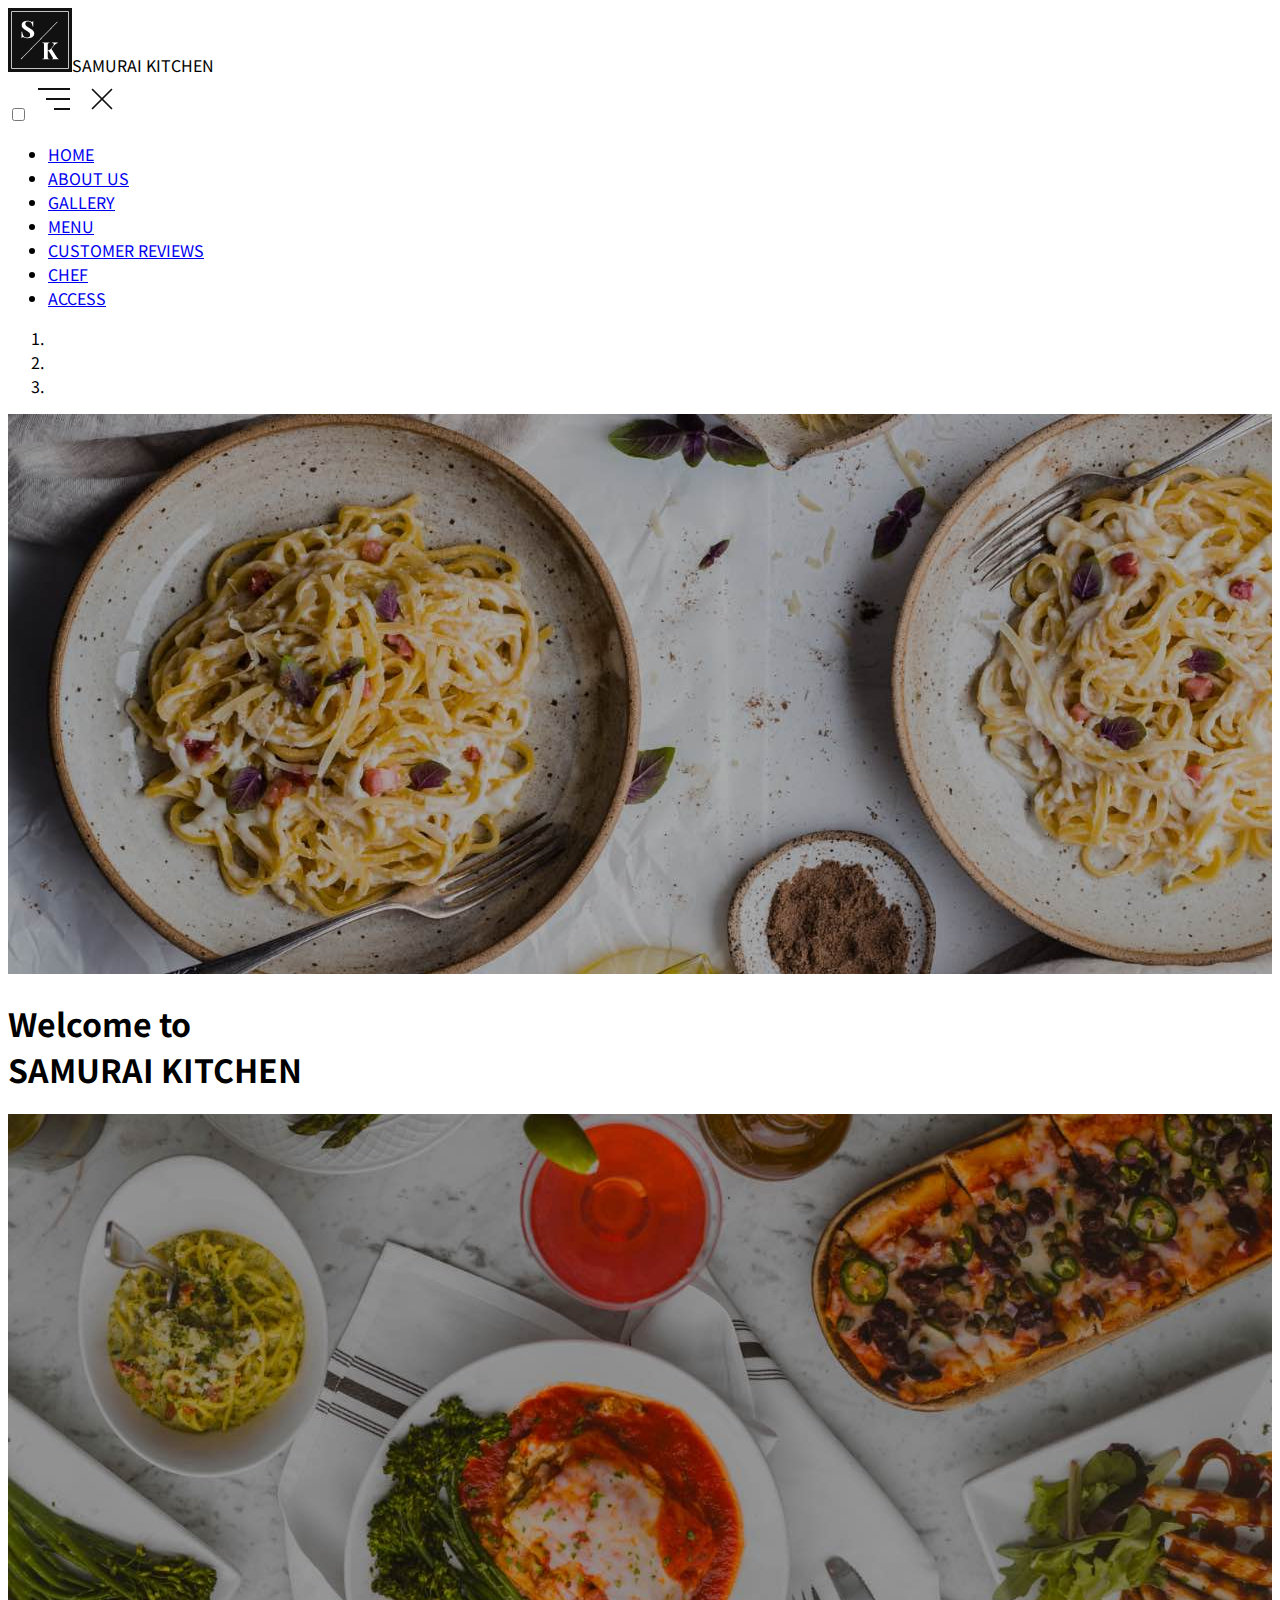
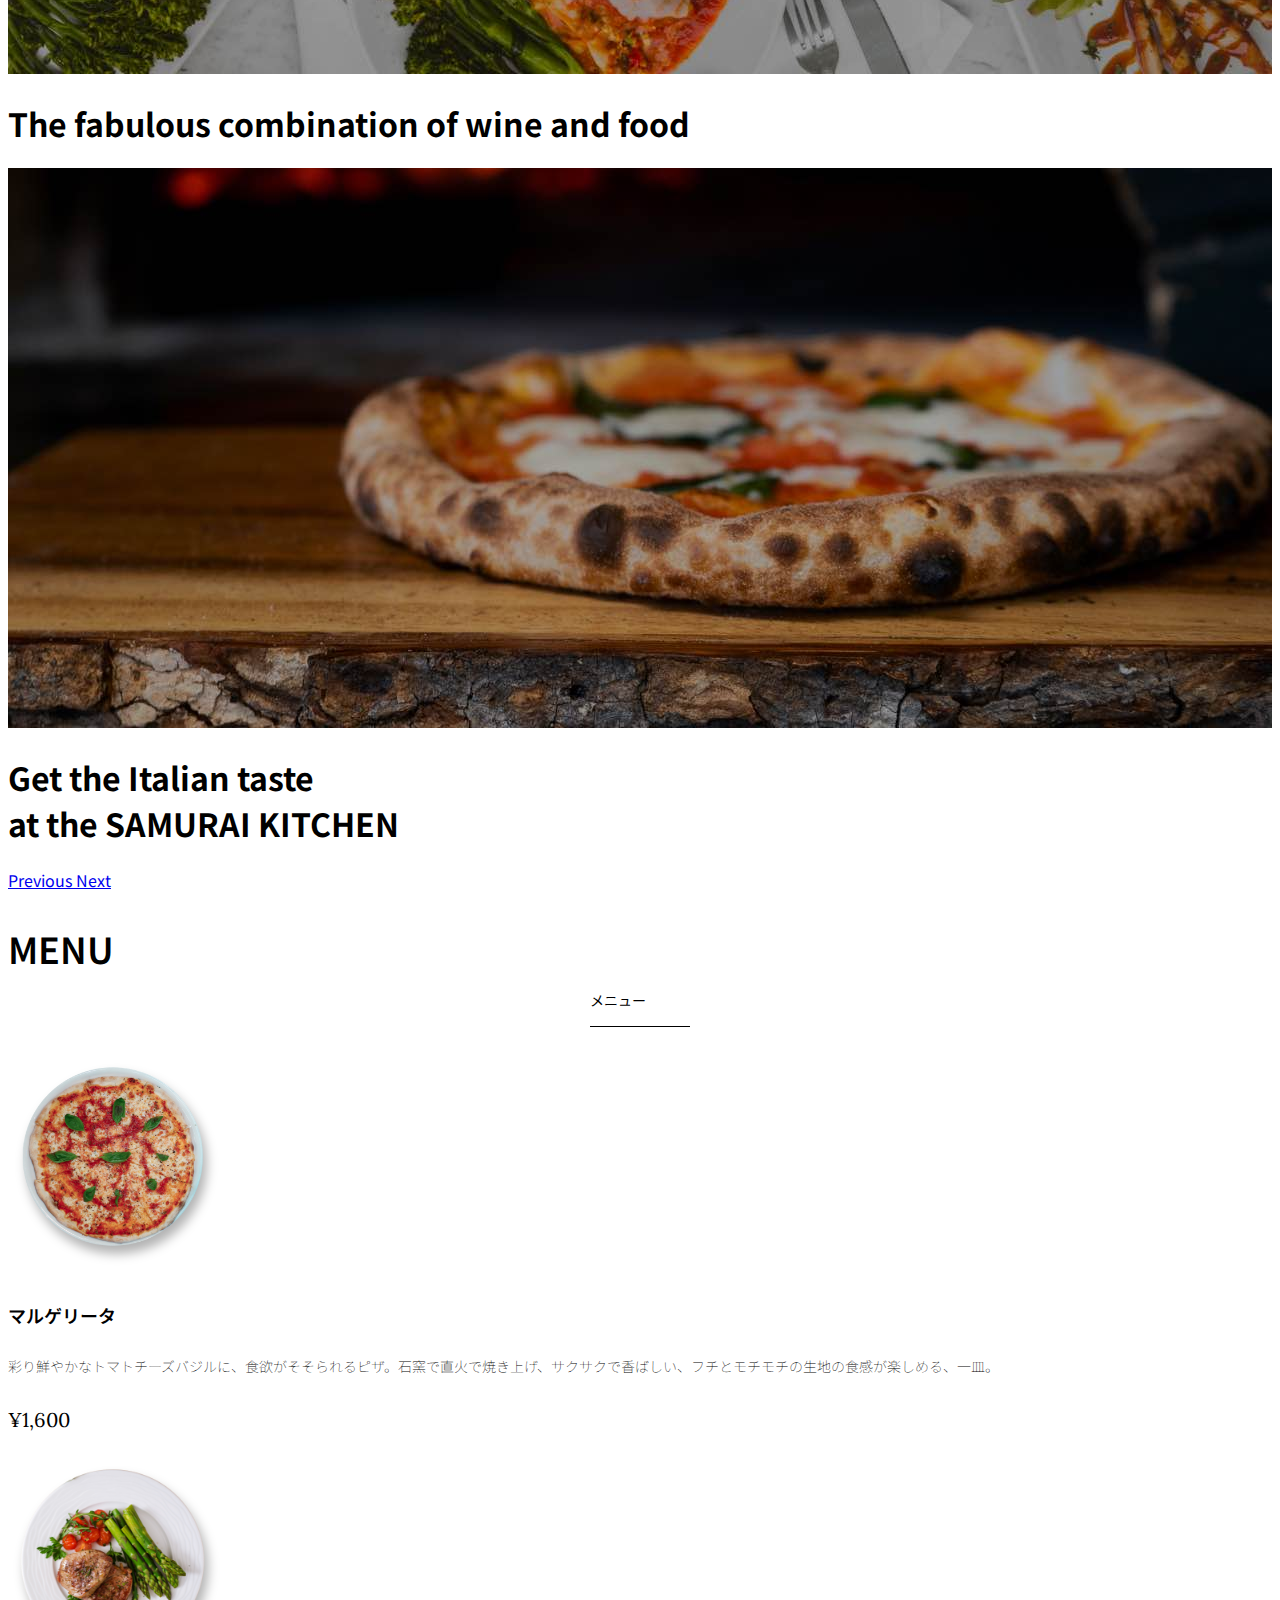
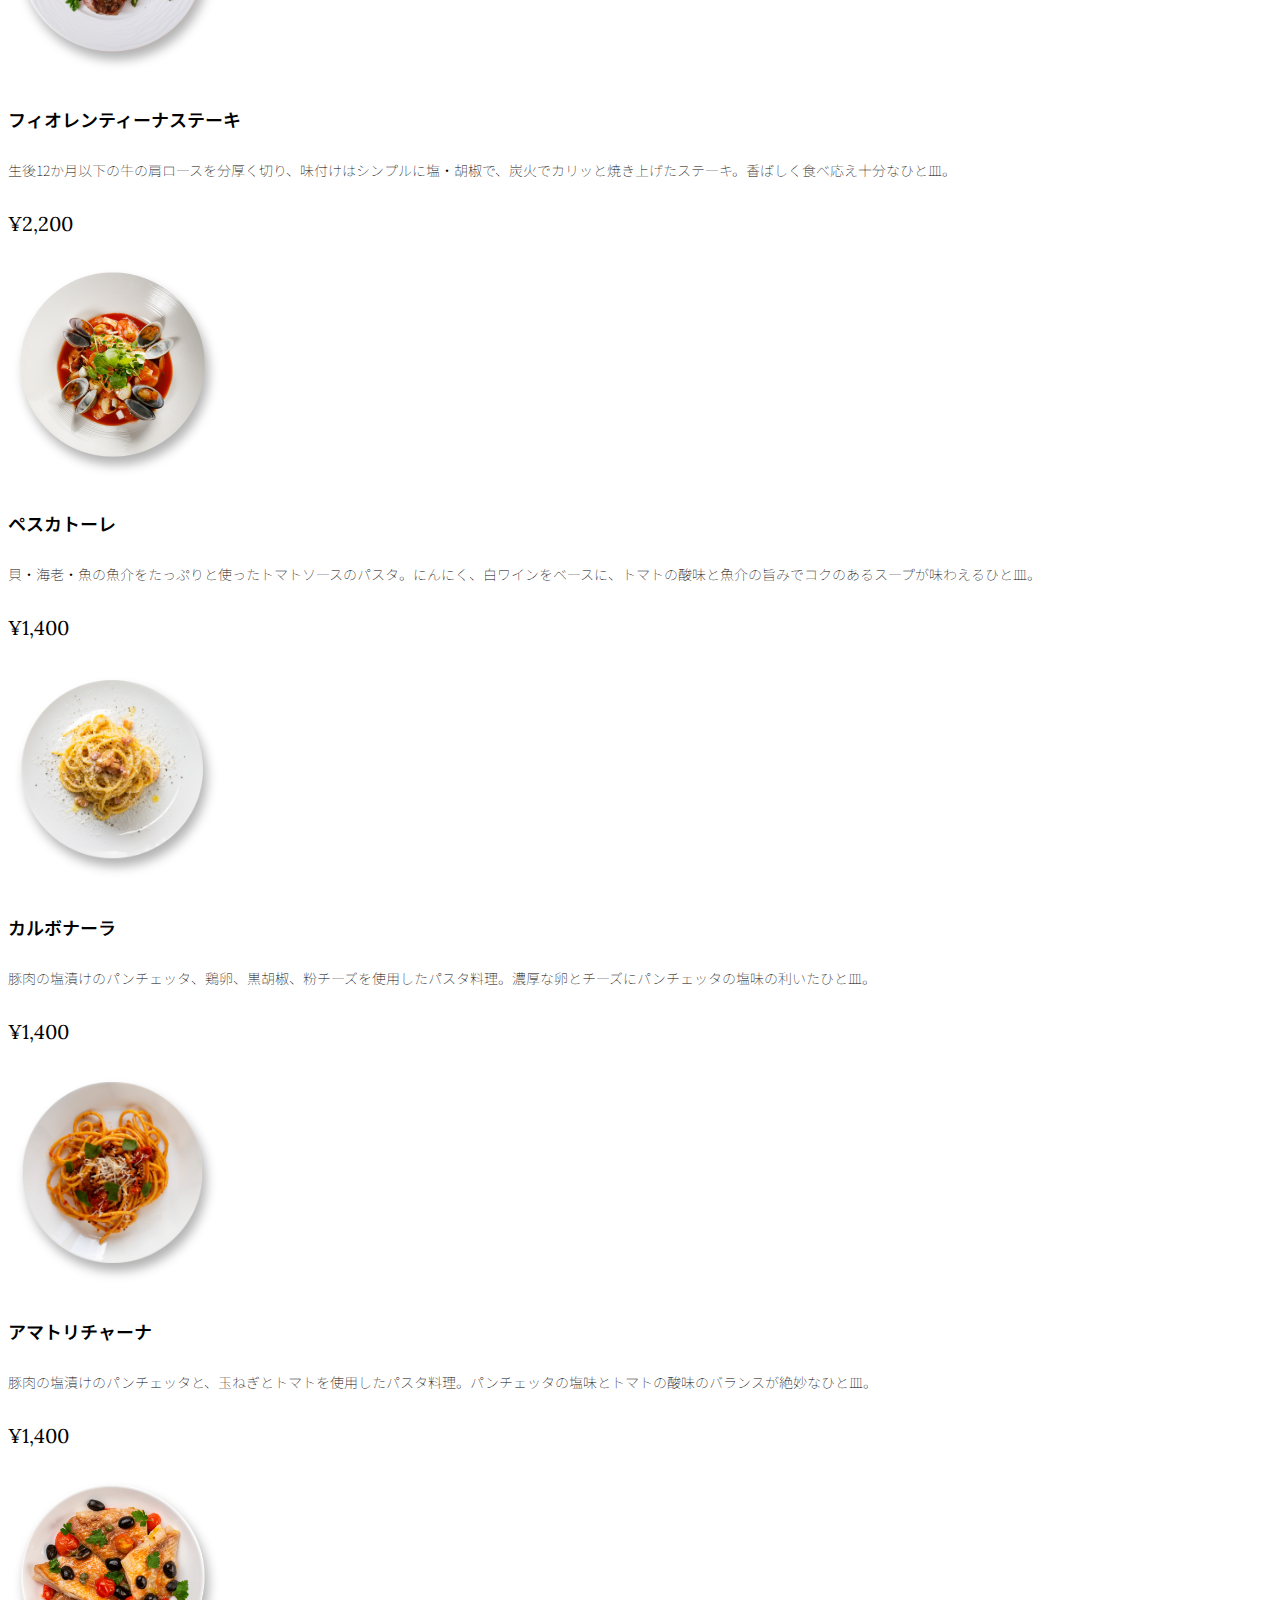
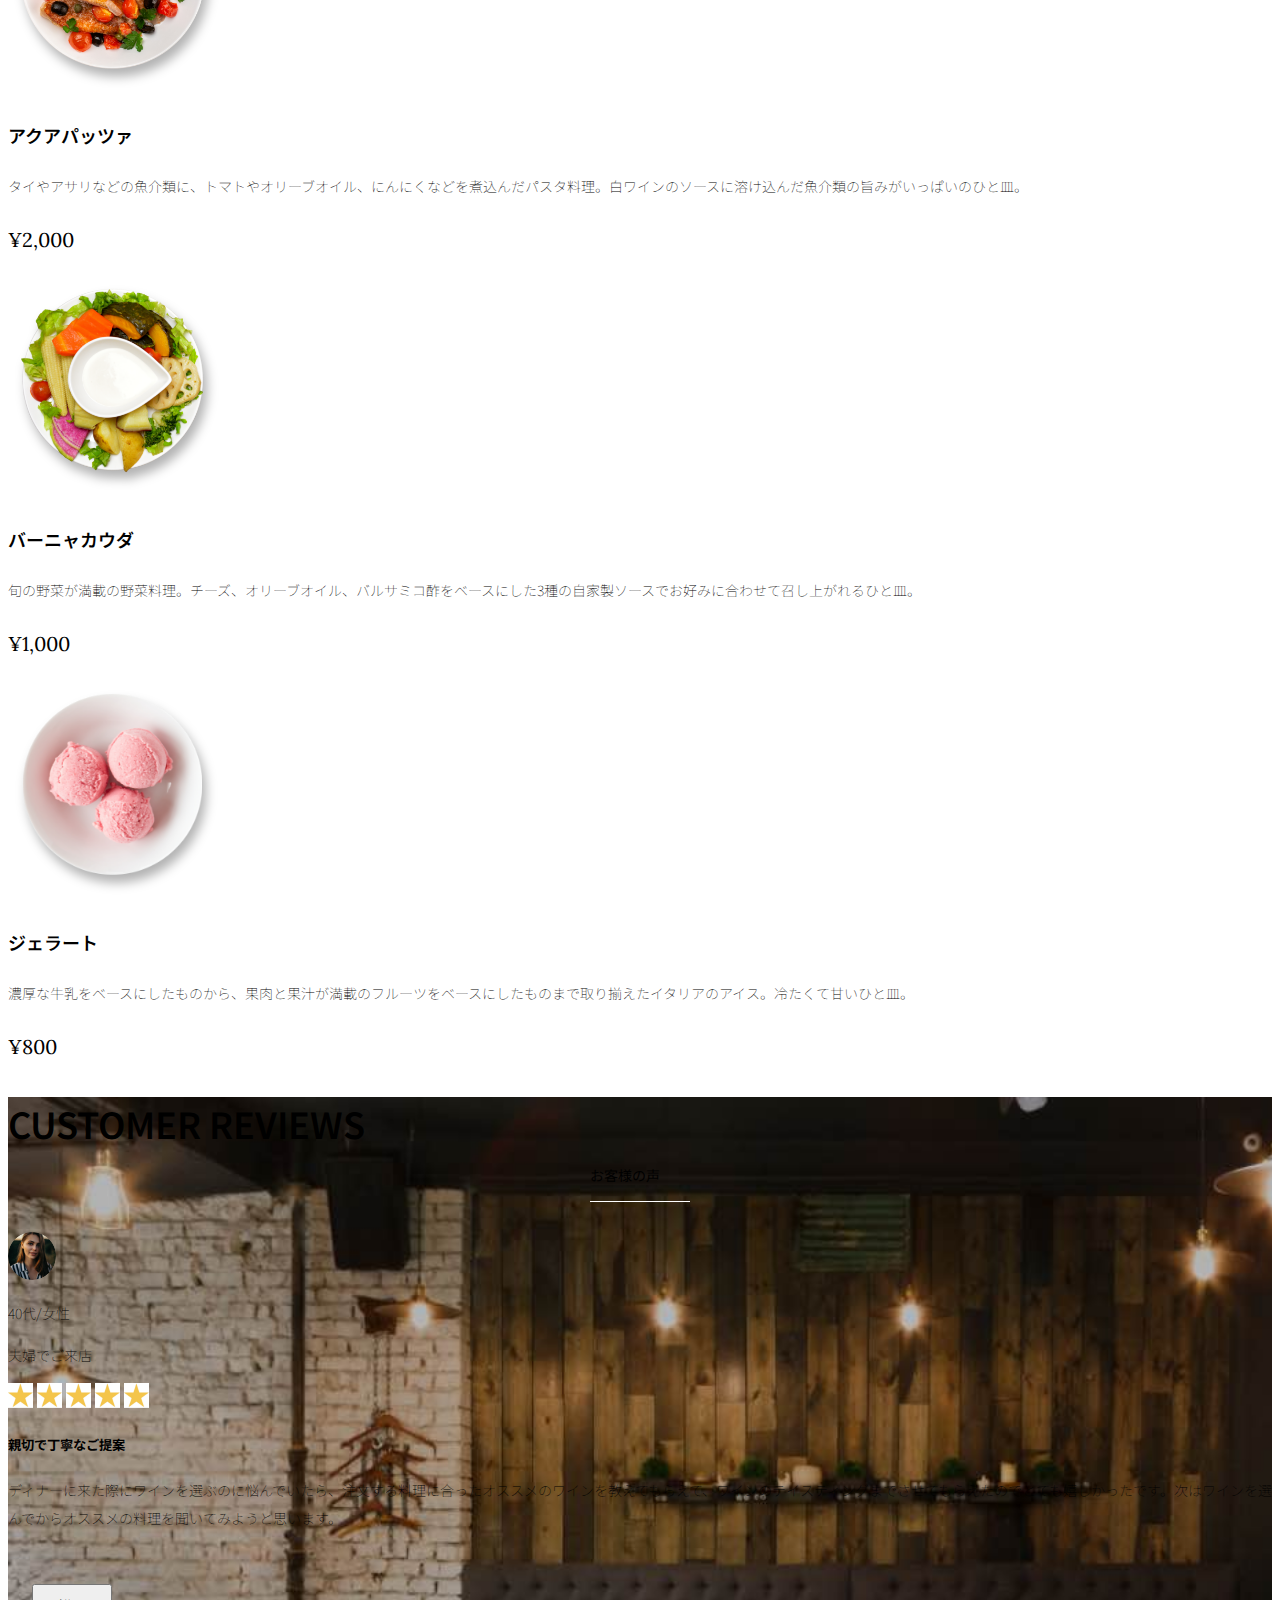
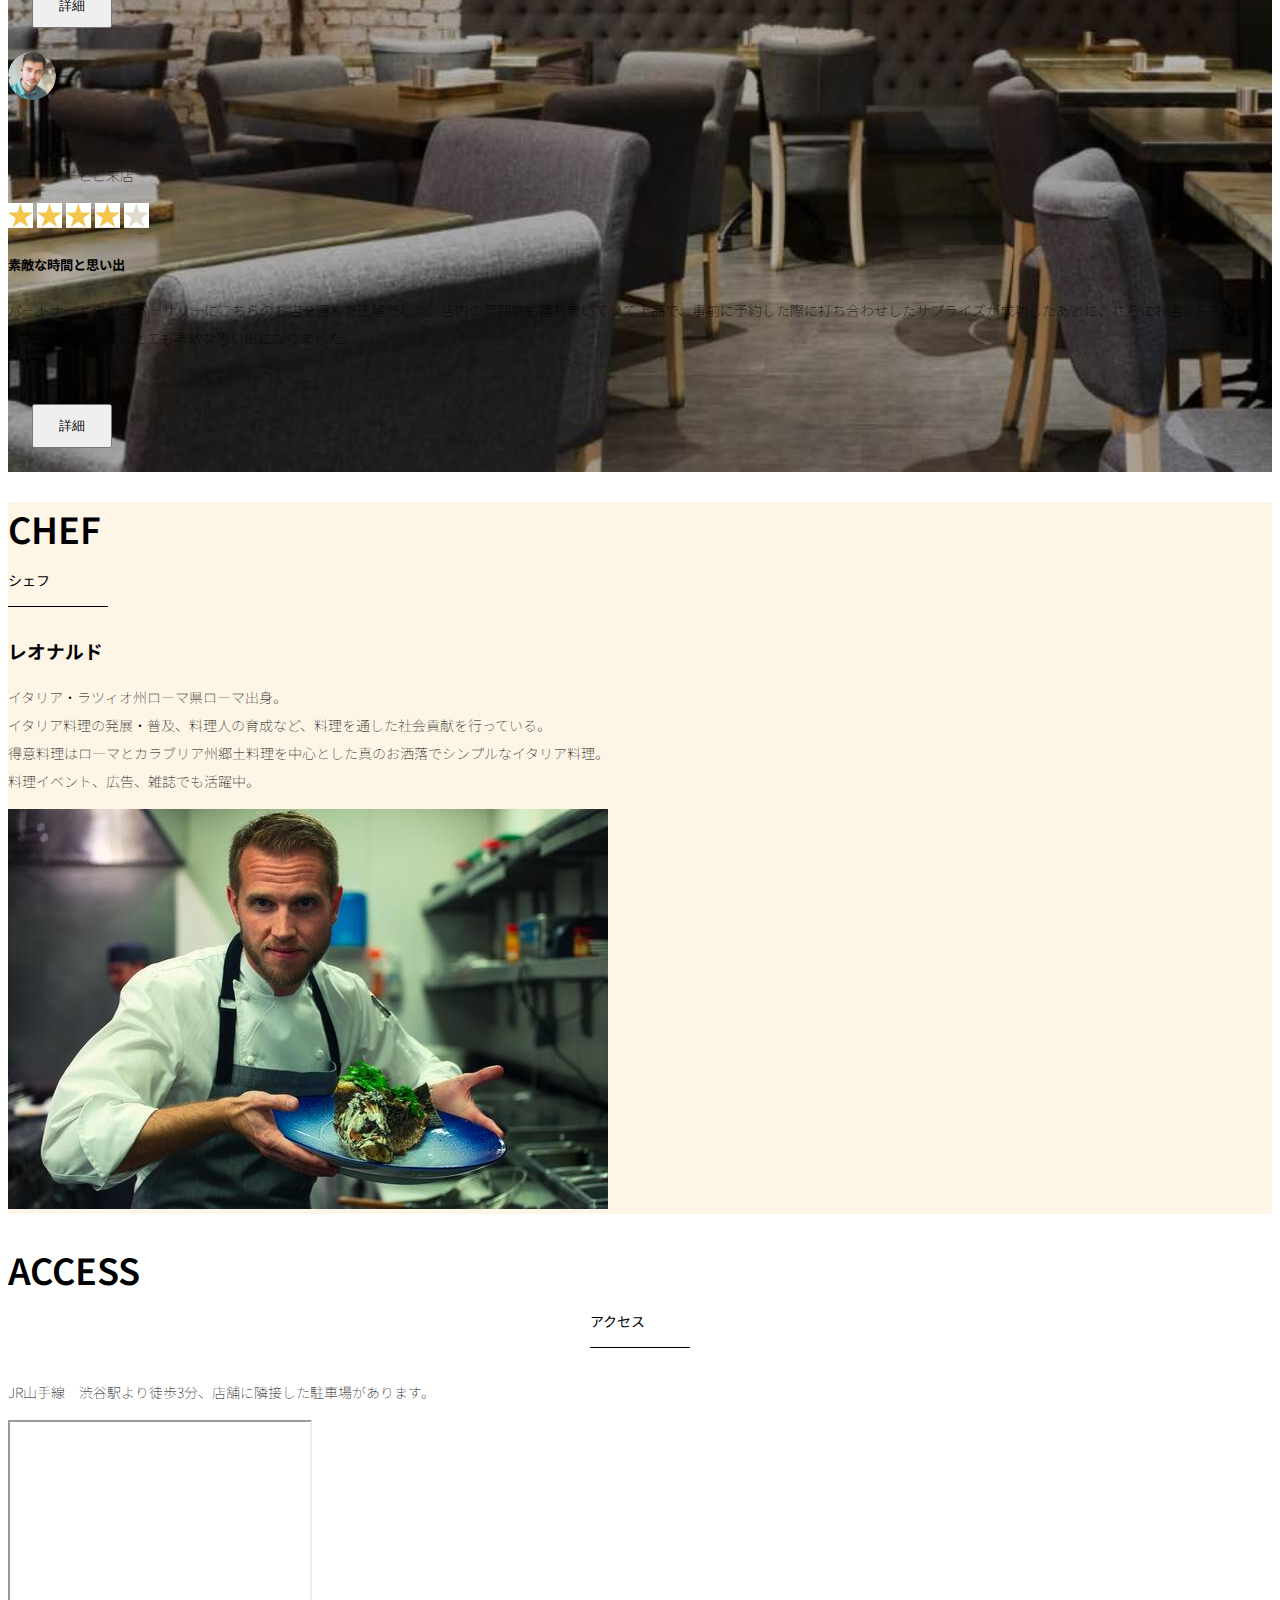
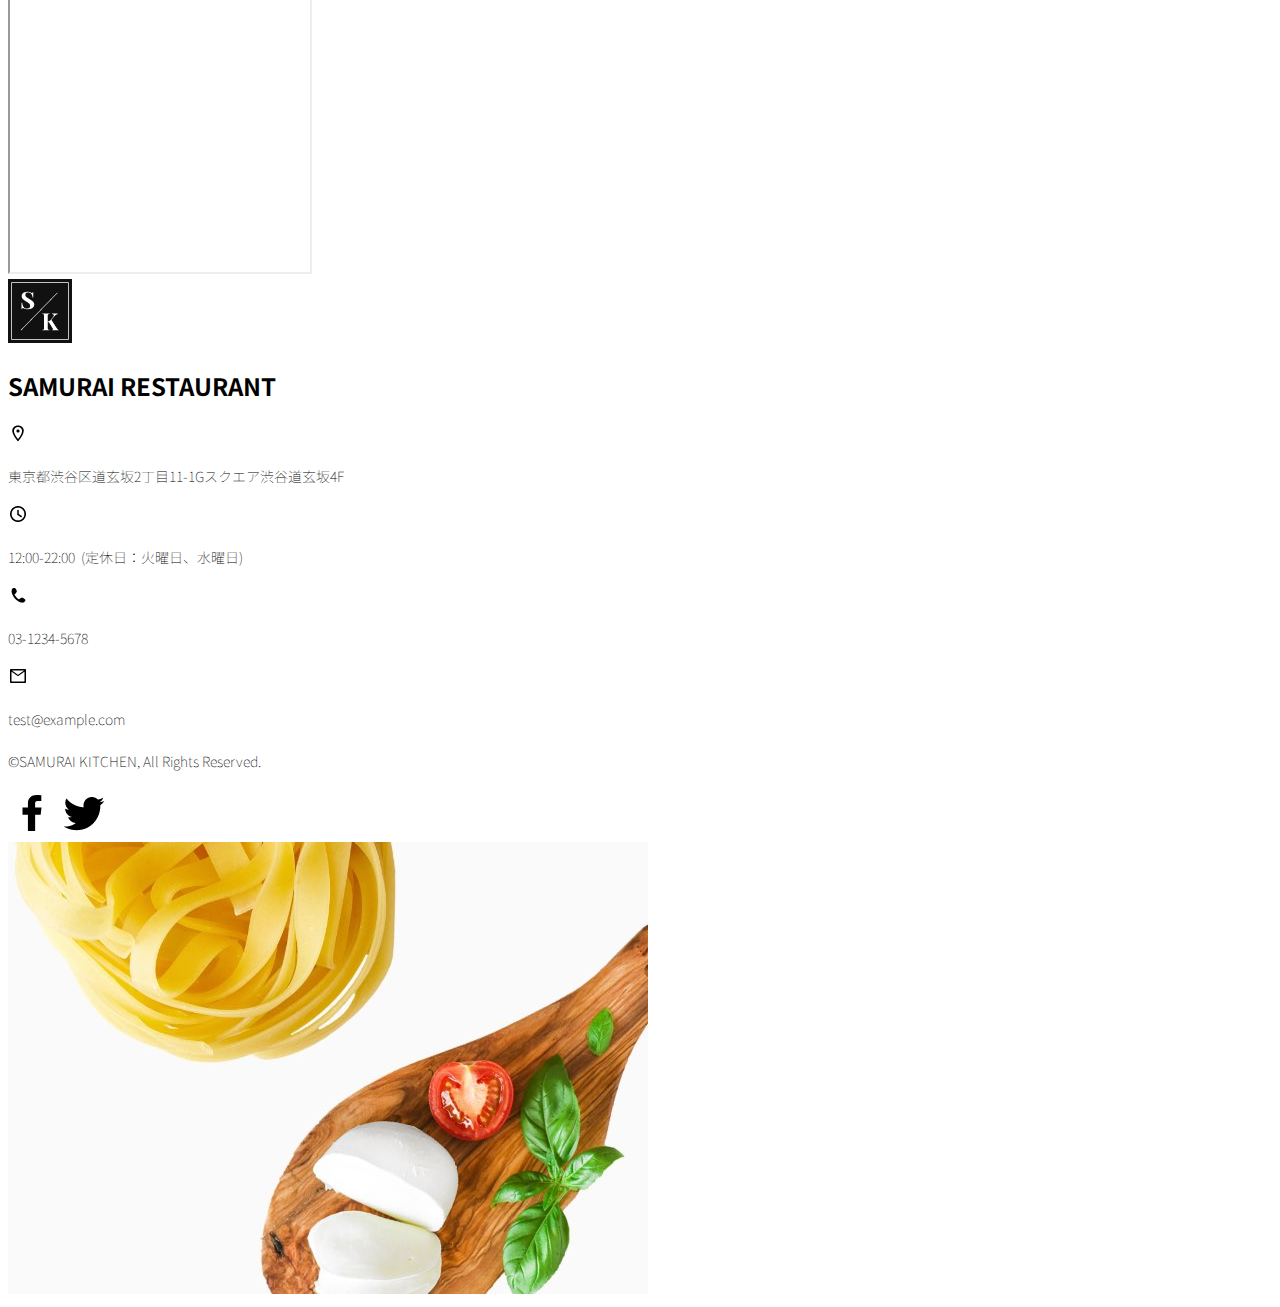
<file: kadai_015/index.html>
<!doctype html>
<html lang="ja">

<head>
  <meta charset="utf-8">
   <!-- マルチデバイス対応 -->
  <meta name="viewport" content="width=device-width, initial-scale=1">
  <meta name="description" content="">
  <meta name="author" content="SAMURAI ENGINEER">
  <title>SAMURAI XD_HTML教材</title>
  <!-- ************************************************ bootstrap.min.cssの読み込み -->
  <!-- BootstrapのCSSの読み込み -->
  <link href="https://cdn.jsdelivr.net/npm/bootstrap@5.0.0-beta1/dist/css/bootstrap.min.css" rel="stylesheet"
    integrity="sha384-giJF6kkoqNQ00vy+HMDP7azOuL0xtbfIcaT9wjKHr8RbDVddVHyTfAAsrekwKmP1" crossorigin="anonymous">
  <!-- ************************************************ bootstrap.bundle.min.jsの読み込み -->
  <script src="https://cdn.jsdelivr.net/npm/bootstrap@5.0.0-beta1/dist/js/bootstrap.bundle.min.js"
    integrity="sha384-ygbV9kiqUc6oa4msXn9868pTtWMgiQaeYH7/t7LECLbyPA2x65Kgf80OJFdroafW" crossorigin="anonymous" defer>
  </script>

  <!-- ************************************************ Google Font読み込み -->
  <link rel="preconnect" href="https://fonts.gstatic.com">
  <link href="https://fonts.googleapis.com/css2?family=Lora&display=swap" rel="stylesheet">
  <link href="https://fonts.googleapis.com/css2?family=Noto+Sans+JP:wght@300&display=swap" rel="stylesheet">
  <!-- ************************************************ Font Awesome -->
  <link rel="stylesheet" href="https://use.fontawesome.com/releases/v5.1.0/css/all.css"
    integrity="sha384-lKuwvrZot6UHsBSfcMvOkWwlCMgc0TaWr+30HWe3a4ltaBwTZhyTEggF5tJv8tbt" crossorigin="anonymous">
  <!-- ************************************************今回作成する styles.cssの読み込み -->
  <link href="stylesheet/style.css" rel="stylesheet">
  <!-- ************************************************  -->
</head>

<body>
  <main>
    <!-- ナビゲーションメニュー開始 -->
    <nav class="navbar navbar-expand-lg">
      <div class="container">
        <a class="navbar-brand my_navbar_brand">
          <img class="img-fluid navbar_brand_logo" src="img/site_logo.png" alt="サイトアイコン"><span>SAMURAI KITCHEN</span>
        </a>
        <div class="navbar-toggler hamburger_menu" data-bs-toggle="collapse" data-bs-target="#navbarNav"
          　aria-controls="navbarNav" aria-expanded="false" aria-label="Toggle navigation">
          <input type="checkbox" id="hamburger_btn_check">
          <label for="hamburger_btn_check" class="hamburger_btn">
            <img class="btn_open" src="img/button_open.png" alt="ナビゲーションメニューのボタン">
            <img class="btn_close" src="img/button_close.png" alt="ナビゲーションメニューのボタン">
          </label>
        </div>
        <div class="collapse navbar-collapse justify-content-end" id="navbarNav">
          <ul class="navbar-nav">
            <li class="nav-item px-2">
              <a class="nav-link my_nav_link my-2" aria-current="page" href="#">HOME</a>
            </li>

            <li class="nav-item px-2">
              <a class="nav-link my_nav_link my-2" href="#about">ABOUT US</a>
            </li>

            <li class="nav-item px-2">
              <a class="nav-link my_nav_link my-2" href="#gallery">GALLERY</a>
            </li>

            <li class="nav-item px-2">
              <a class="nav-link my_nav_link my-2" href="#menu">MENU</a>
            </li>

            <li class="nav-item px-2">
              <a class="nav-link my_nav_link my-2" href="#review">CUSTOMER REVIEWS</a>
            </li>
            <li class="nav-item px-2">
              <a class="nav-link my_nav_link my-2" href="#chef">CHEF</a>
            </li>
            <li class="nav-item px-2">
              <a class="nav-link my_nav_link my-2" href="#access">ACCESS</a>
            </li>

          </ul>
        </div>
      </div>
    </nav>
    <!-- ナビゲーションメニュー終了 -->

  </main>
</body>
</html>
<!-- ナビゲーションバー終了 -->
    <!-- ************************************************ ナビゲーションバー終了 -->

    <!-- ************************************************ カルーセル開始 -->

    <!-- カルーセル部分 -->

<div id="myCarousel" class="carousel slide mb-5" data-bs-ride="carousel">
  <ol class="carousel-indicators">
    <li data-bs-target="#myCarousel" data-bs-slide-to="0" class="active"></li>
    <li data-bs-target="#myCarousel" data-bs-slide-to="1"></li>
    <li data-bs-target="#myCarousel" data-bs-slide-to="2"></li>
  </ol>

  <div class="carousel-inner">
    <div class="carousel-item active">
      <img src="img/slider-1.jpg" alt="SAMURAI KITCHEN-1">
      <div class="carousel-caption">
        <h1 class="my_carousel_caption">
          Welcome to<br>
          SAMURAI KITCHEN
        </h1>
      </div>
    </div>

    <div class="carousel-item">
      <img src="img/slider-2.jpg" alt="サンプル画像">
      <div class="carousel-caption">
        <h1 class="my_carousel_caption">
          The fabulous combination of&nbsp;wine&nbsp;and&nbsp;food
        </h1>
      </div>
    </div>

    <div class="carousel-item">
      <img src="img/slider-3.jpg" alt="サンプル画像">
      <div class="carousel-caption">
        <h1 class="my_carousel_caption">Get the Italian taste<br>
          at the SAMURAI&nbsp;KITCHEN
        </h1>
      </div>
    </div>

  </div>
  <a class="carousel-control-prev" href="#myCarousel" role="button" data-bs-slide="prev">
    <span class="carousel-control-prev-icon" aria-hidden="true"></span>
    <span class="visually-hidden">Previous</span>
  </a>

  <a class="carousel-control-next" href="#myCarousel" role="button" data-bs-slide="next">
    <span class="carousel-control-next-icon" aria-hidden="true"></span>
    <span class="visually-hidden">Next</span>
  </a>
</div>

    <!-- ************************************************ カルーセル終了 -->

    <!-- ************************************************ アバウトセクション開始 -->
    <!--idにはaboutを設定 -->
       <!-- メニューセクション -->
    <section id="menu">
      <div class="container">
        <div class="row">
          <div class="col-lg-12">
            <h2 class="section_title menu text-center mb-5">MENU</h2>
          </div>
        </div>
      </div>

      <div class="container mb-5">
        <div class="row">
         <div class="col-12 col-lg-6">
            <div class="row g-0 mb-4"
             <div class="col-12 col-lg-5 text-center">
                <img src="img/margherita.png" class="img-fluid" alt="マルゲリータ">
              </div>
             <div class="col-12 col-lg-7 p-4">
                <h4 class="mb-0 menu_title">マルゲリータ</h4>
                <p class="my-auto">彩り鮮やかなトマトチーズバジルに、食欲がそそられるピザ。石窯で直火で焼き上げ、サクサクで香ばしい、フチとモチモチの生地の食感が楽しめる、一皿。</p>
                <p class="menu_price">¥1,600</p>
              </div>
            </div>
          </div>

         <div class="col-12 col-lg-6">
            <div class="row g-0 mb-4">
             <div class="col-12 col-lg-5 text-center">
                <img src="img/steak.png" class="img-fluid" alt="フィオレンティーナステーキ">
              </div>
             <div class="col-12 col-lg-7 p-4">
                <h4 class="mb-0 menu_title">フィオレンティーナステーキ</h4>
                <p class="my-auto">生後12か月以下の牛の肩ロースを分厚く切り、味付けはシンプルに塩・胡椒で、炭火でカリッと焼き上げたステーキ。香ばしく食べ応え十分なひと皿。</p>
                <p class="menu_price">¥2,200</p>
              </div>
            </div>
          </div>

         <div class="col-12 col-lg-6">
            <div class="row g-0 mb-4">
             <div class="col-12 col-lg-5 text-center">
                <img src="img/pescatore.png" class="img-fluid" alt="ペスカトーレ">
              </div>
             <div class="col-12 col-lg-7 p-4">
                <h4 class="mb-0 menu_title">ペスカトーレ</h4>
                <p class="my-auto">貝・海老・魚の魚介をたっぷりと使ったトマトソースのパスタ。にんにく、白ワインをベースに、トマトの酸味と魚介の旨みでコクのあるスープが味わえるひと皿。</p>
                <p class="menu_price">¥1,400</p>
              </div>
            </div>
          </div>

         <div class="col-12 col-lg-6">
            <div class="row g-0 mb-4">
             <div class="col-12 col-lg-5 text-center">
                <img src="img/carbonara.png" class="img-fluid" alt="カルボナーラ">
              </div>
             <div class="col-lg-7 p-4 ">
             <div class="col-12 col-lg-7 p-4">
                <h4 class="mb-0 menu_title">カルボナーラ</h4>
                <p class="my-auto">豚肉の塩漬けのパンチェッタ、鶏卵、黒胡椒、粉チーズを使用したパスタ料理。濃厚な卵とチーズにパンチェッタの塩味の利いたひと皿。</p>
                <p class="menu_price">¥1,400</p>
              </div>
            </div>
          </div>

         <div class="col-12 col-lg-6">
            <div class="row g-0 mb-4">
             <div class="col-12 col-lg-5 text-center">
                <img src="img/amatriciana.png" class="img-fluid" alt="アマトリチャーナ">
              </div>
             <div class="col-12 col-lg-7 p-4">
                <h4 class="mb-0 menu_title">アマトリチャーナ</h4>
                <p class="my-auto">豚肉の塩漬けのパンチェッタと、玉ねぎとトマトを使用したパスタ料理。パンチェッタの塩味とトマトの酸味のバランスが絶妙なひと皿。</p>
                <p class="menu_price">¥1,400</p>
              </div>
            </div>
          </div>

         <div class="col-12 col-lg-6">
            <div class="row g-0 mb-4">
             <div class="col-12 col-lg-5 text-center">
                <img src="img/acqua-pazza.png" class="img-fluid" alt="アクアパッツァ">
              </div>
             <div class="col-12 col-lg-7 p-4">
                <h4 class="mb-0 menu_title">アクアパッツァ</h4>
                <p class="my-auto">タイやアサリなどの魚介類に、トマトやオリーブオイル、にんにくなどを煮込んだパスタ料理。白ワインのソースに溶け込んだ魚介類の旨みがいっぱいのひと皿。</p>
                <p class="menu_price">¥2,000</p>
              </div>
            </div>
          </div>

         <div class="col-12 col-lg-6">
            <div class="row g-0 mb-4">
             <div class="col-12 col-lg-5 text-center">
                <img src="img/bagna-cauda.png" class="img-fluid" alt="バーニャカウダ">
             </div>
             <div class="col-12 col-lg-7 p-4">
                <h4 class="mb-0 menu_title">バーニャカウダ</h4>
                <p class="my-auto">旬の野菜が満載の野菜料理。チーズ、オリーブオイル、バルサミコ酢をベースにした3種の自家製ソースでお好みに合わせて召し上がれるひと皿。</p>
                <p class="menu_price">¥1,000</p>
              </div>
            </div>
          </div>

         <div class="col-12 col-lg-6">
            <div class="row g-0 mb-4">
             <div class="col-12 col-lg-5 text-center">
                <img src="img/gelato.png" class="img-fluid" alt="ジェラート">
              </div>
             <div class="col-12 col-lg-7 p-4">
                <h4 class="mb-0 menu_title">ジェラート</h4>
                <p class="my-auto">濃厚な牛乳をベースにしたものから、果肉と果汁が満載のフルーツをベースにしたものまで取り揃えたイタリアのアイス。冷たくて甘いひと皿。</p>
                <p class="menu_price">¥800</p>
              </div>
            </div>
          </div>
        </div>
      </div>
    </section>
    <!-- メニューセクション終了 -->

    </section>
    <!-- ************************************************ メニューセクション終了 -->

    <!-- ************************************************ レビューセクション開始 -->
   
    <!-- レビューセクション終了 -->

    </section>
    <!-- ************************************************ レビューセクション終了 -->
    <section id="review">
      <div class="review_wrapper">
        <div class="container py-5 mb-5">
          <div class="text-center mb-5">
            <h2 class="section_title review text-center text-white">CUSTOMER REVIEWS</h2>
          </div>
          <div class="row pb-5 justify-content-center">
            <div class="col-12 col-lg-5 mt-3">
              <div class="bg-white h_420">
                <div class="p-4">
                  <div class="d-flex align-items-center">
                    <img src="img/customer-woman.png" class="reviewer_img" alt="サンプル画像">
                    <div>
                      <p class="my-0">40代/女性</p>
                      <p class="my-0">夫婦でご来店</p>
                    </div>
                  </div>
                  <div class="my-3">
                    <img src="img/star-point.png" class="star_img" alt="star">
                    <img src="img/star-point.png" class="star_img" alt="star">
                    <img src="img/star-point.png" class="star_img" alt="star">
                    <img src="img/star-point.png" class="star_img" alt="star">
                    <img src="img/star-point.png" class="star_img" alt="star">
                  </div>
                  <h5>親切で丁寧なご提案</h5>
                  <p>
                    ディナーに来た際にワインを選ぶのに悩んでいたら、注文する料理に合ったオススメのワインを教えてもらえて、ワインのテイスティングまでさせてもらえたのでとても嬉しかったです。次はワインを選んでからオススメの料理を聞いてみようと思います。
                  </p>
                  <button type="button" class="btn btn-warning shadow fix_bottom">詳細</button>
                </div>
              </div>
            </div>
            <div class="col-12 col-lg-5 mt-3">
              <div class="bg-white h_420">
                <div class="p-4">
                  <div class="d-flex align-items-center">
                    <img src="img/customer-man.png" class="reviewer_img" alt="サンプル画像">
                    <div>
                      <p class="my-0">30代/男性</p>
                      <p class="my-0">パートナーとご来店</p>
                    </div>
                  </div>
                  <div class="my-3">
                    <img src="img/star-point.png" class="star_img" alt="star">
                    <img src="img/star-point.png" class="star_img" alt="star">
                    <img src="img/star-point.png" class="star_img" alt="star">
                    <img src="img/star-point.png" class="star_img" alt="star">
                    <img src="img/star-no-point.png" class="star_img" alt="no-star">
                  </div>
                  <h5>素敵な時間と思い出</h5>
                  <p>
                    パートナーとのアニバーサリーにこちらのお店を選んで正解でした。店内の雰囲気も落ち着いていて上品で、事前に予約した際に打ち合わせしたサプライズが成功したあとに、さらにお店からもサプライズをいただけて、とても素敵な思い出になりました。
                  </p>
                  <button type="button" class="btn btn-warning shadow fix_bottom">詳細</button>
                </div>
              </div>
            </div>
          </div>
        </div>
      </div>
    </section> 
    <!-- レビューセクション終了 -->
    <section class="chef_bg" id="chef">
      <div class="container py-5 mb-5">
        <div class="row">
          <div class="col-lg-6 text-left">
            <div class="py-5">
              <h2 class="section_title chef mb-5"> 
                CHEF
              </h2>
              <h3 class="mb-2">
                レオナルド
              </h3>
              <p class="mb-2">
                イタリア・ラツィオ州ローマ県ローマ出身。<br>
                イタリア料理の発展・普及、料理人の育成など、料理を通した社会貢献を行っている。<br>
                得意料理はローマとカラブリア州郷土料理を中心とした真のお洒落でシンプルなイタリア料理。<br>
                料理イベント、広告、雑誌でも活躍中。
              </p>
            </div>
          </div>

      <div class="col-lg-6">
        <img src="img/chef.jpg" class="img-fluid" alt="chef">
       </div>
      </div>
     </div>
    </section>
    <!-- ************************************************ アクセスセクション開始 -->
    <section id="access">
     <div class="container">

       <div class="row">
         <div class="col-lg-12 text-center mb-5">
           <h2 class="section_title text-center access mb-5">ACCESS</h2>
           <p>JR山手線　渋谷駅より徒歩3分、店舗に隣接した駐車場があります。</p>
         </div>
       </div>
     </div>

     <div class="container mb-5 px-2">
       <iframe
          src="https://www.google.com/maps/embed?pb=!1m18!1m12!1m3!1d12967.114087343349!2d139.687349334065!3d35.657827993593834!2m3!1f0!2f0!3f0!3m2!1i1024!2i768!4f1.1!3m3!1m2!1s0x6018f5209bb80c49%3A0x7abbc1a9d7d575eb!2z5qCq5byP5Lya56S-5L6N!5e0!3m2!1sja!2sjp!4v1623882550231!5m2!1sja!2sjp"
          class="w-100" style="height: 50vh;" loading="lazy"></iframe>
      </div>
    </section>
    <!-- アクセスセクション終了 -->
    </section>
    <!-- ************************************************ アクセスセクション終了 -->


    <!-- ************************************************ フッター開始 -->
    <footer id="footer">
     <div class="container">
       <div class="row">

         <!-- 2カラムに分けたレイアウトの左側カラム -->
         <div class="col-12 col-lg-6 position-relative">

           <!-- 左側カラムのレイアウトをさらに分けるためにrowを使用 -->
           <div class="row pt-5">

             <!-- 画面をさらに2:10に分割 -->
             <!-- ここは2:10の2の部分 -->
             <div class="col-lg-2 text-center my-3">

               <!-- サイトロゴ -->
               <img class="img-fluid footer_brand_logo"  src="img/site_logo.png" alt="サンプル画像">
             </div>

             <!-- ここは2:10の10の部分 -->
             <div class="col-lg-10 align-self-center my-3">
               <!-- タイトル文字 -->
               <h2 class="m-0 footer_text">SAMURAI RESTAURANT</h2>
             </div>
           </div>

           <!-- 営業時間などのテキストを追加 -->
           <div class="restaurant_info py-3">
             <div class="d-flex mb-3">
               <img src="img/icon-Marker.png" alt="marker">
               <p class="p-0 m-0">東京都渋谷区道玄坂2丁目11-1Gスクエア渋谷道玄坂4F</p>
             </div>
             <div class="d-flex mb-3">
               <img src="img/icon-Clock.png" alt="clock">
               <p class="p-0 m-0">12:00-22:00&nbsp;&nbsp;(定休日：火曜日、水曜日)</p>
             </div>
             <div class="d-flex mb-3">
               <img src="img/icon-Phone.png" alt="phone">
               <p class="p-0 m-0">03-1234-5678</p>
             </div>
             <div class="d-flex mb-3">
               <img src="img/icon-Mail.png" alt="mail">
               <p class="p-0 m-0">test@example.com</p>
             </div>
           </div>

           <!-- コピーライトを追加 -->
           <div class="copy_right align-items-center">
             <p>
               ©SAMURAI KITCHEN, All Rights Reserved.
             </p>

             <!-- SNSアイコンを表示 -->
             <img src="img/icon-facebook.png" class="sns_img" alt="facebook">
             <img src="img/icon-twitter.png" class="sns_img" alt="twitter">
           </div>
         </div>

         <!-- 2カラムに分けたレイアウトの右側カラム -->
         <div class="col-lg-6 d-none d-lg-block">
           <!-- 背景画像を表示 -->
           <img src="img/background-footer.jpg" alt="背景画像">
         </div>
       </div>
     </div>
    </footer>
    <!-- フッター終了 -->
    </footer>
    <!-- ************************************************ フッター終了 -->
  </main>
</body>

</html>
</file>
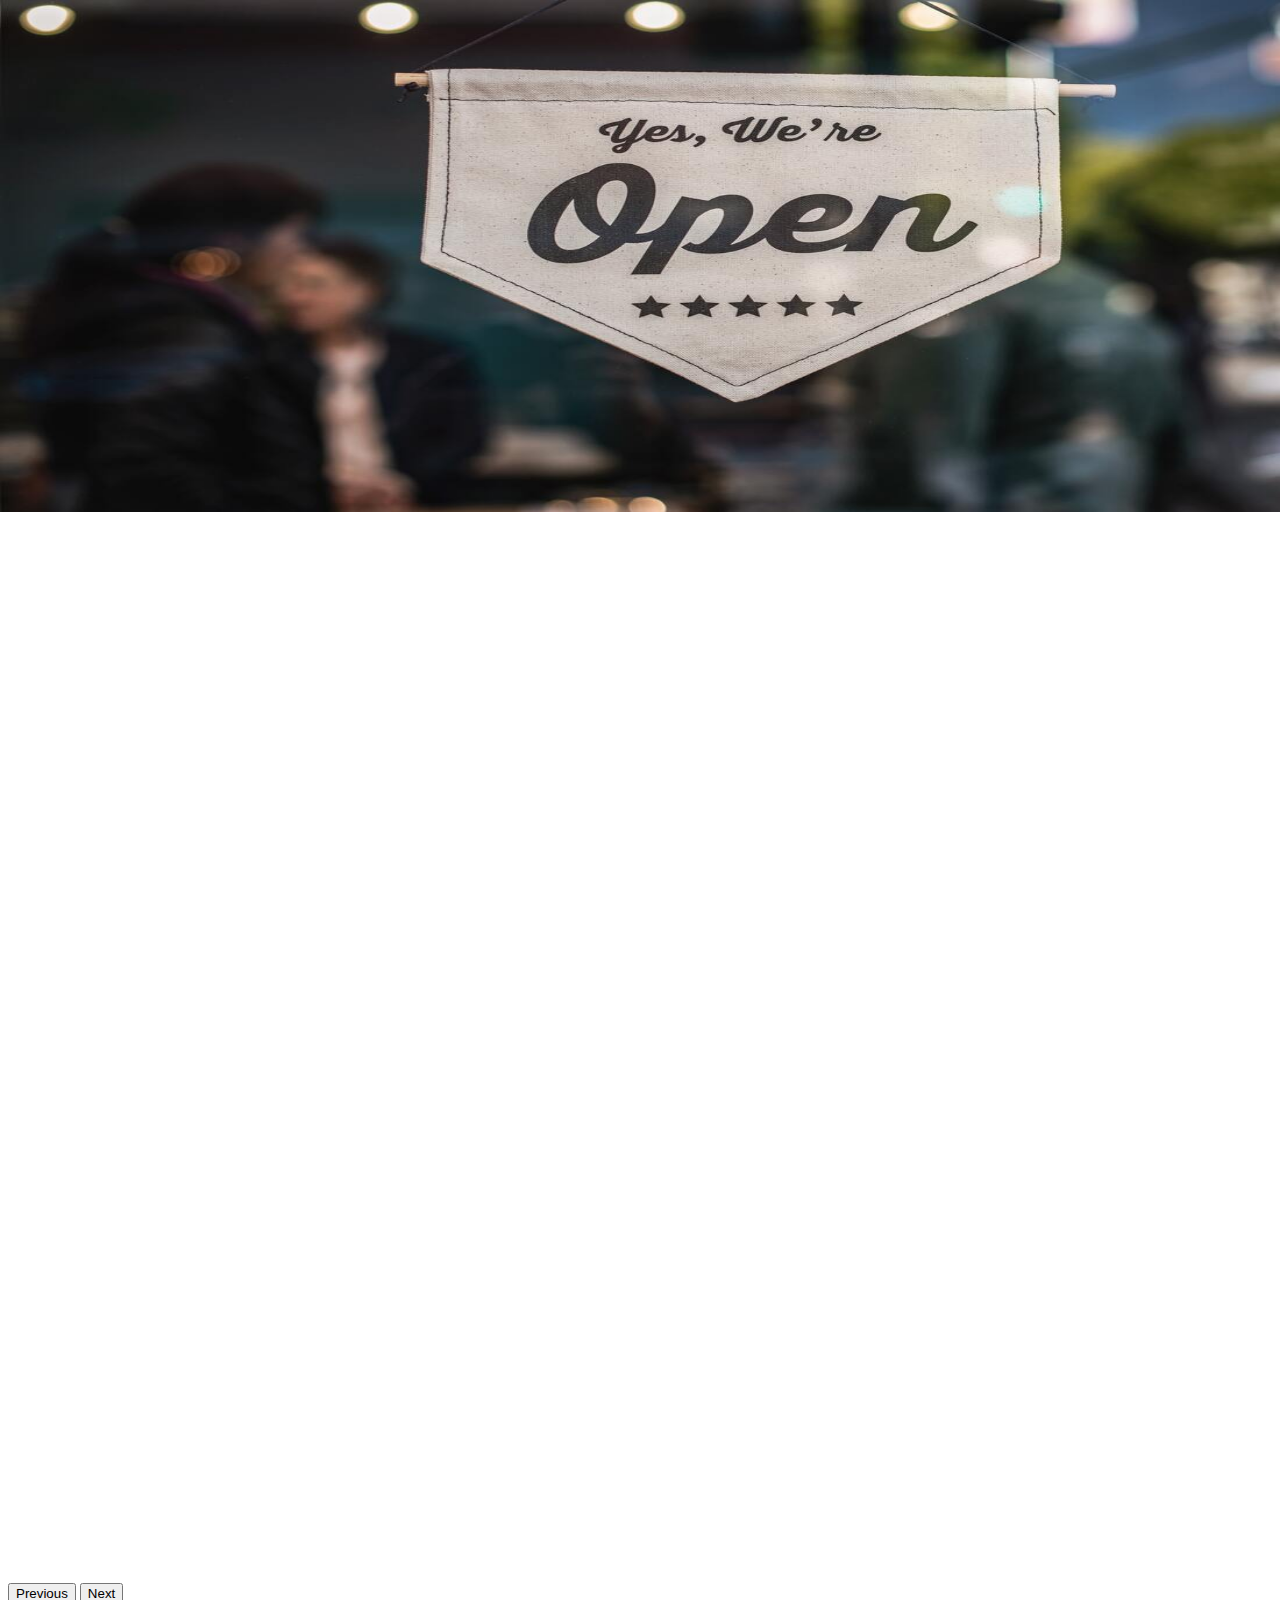
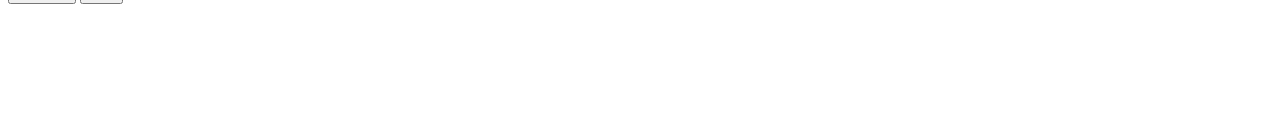
<file: kadai_003/index_for_student.html>
<!doctype html>
<html lang="en">

  <head>
    <meta charset="utf-8">
    <meta name="viewport" content="width=device-width, initial-scale=1">
    <meta name="description" content="">
    <meta name="author" content="Mark Otto, Jacob Thornton, and Bootstrap contributors">
    <meta name="generator" content="Hugo 0.79.0">
    <title>Carousel Template · Bootstrap v5.0</title>
    <link rel="canonical" href="https://getbootstrap.com/docs/5.0/examples/carousel/">
    <!-- ************************************************ bootstrap.min.cssの読み込み -->
    <link href="https://cdn.jsdelivr.net/npm/bootstrap@5.0.0-beta1/dist/css/bootstrap.min.css" rel="stylesheet" integrity="sha384-giJF6kkoqNQ00vy+HMDP7azOuL0xtbfIcaT9wjKHr8RbDVddVHyTfAAsrekwKmP1" crossorigin="anonymous">
    <!-- ************************************************ carousel.cssの読み込み -->
    <link href="carousel.css" rel="stylesheet">
    <!-- ************************************************ bootstrap.bundle.min.jsの読み込み -->
    <script src="https://cdn.jsdelivr.net/npm/bootstrap@5.0.0-beta1/dist/js/bootstrap.bundle.min.js" integrity="sha384-ygbV9kiqUc6oa4msXn9868pTtWMgiQaeYH7/t7LECLbyPA2x65Kgf80OJFdroafW" crossorigin="anonymous" defer></script>
  </head>

  <body>
    <main>
       <div id="myCarousel" class="carousel slide" data-bs-ride="carousel">
         <div class="carousel-indicators">
          <button type="button" data-bs-target="#myCarousel" data-bs-slide-to="0" class="active" aria-current="true" aria-label="Slide 1"></button>
          <button type="button" data-bs-target="#myCarousel" data-bs-slide-to="1" aria-label="Slide 2"></button>
          <button type="button" data-bs-target="#myCarousel" data-bs-slide-to="2" aria-label="Slide 3"></button>
       </div>

       <div class="carousel-inner">
       <div class="carousel-item active">     
        <img src="img/top_1.jpg" class="d-block w-100" alt="サンプル画像1">
        <div class="container">
         <div class="carousel-caption">
          <h1>Example headline.</h1>
          <p>Cras just odio,dapibus ac facilisis in, egetas eget quam. Donec id elit non mi porta gravida at egetmetus. Nullam id dolor id nibh ultricies vehicula ut id elit. </p>
          <p><a class="btn btn-lg btn-primary" href="#" role="button">Sign up today</a></p>
      </div>
    </div>
  </div>
       <div class="carousel-item">
        <img src="img/top_2.jpg" class="d-block w-100" alt="サンプル画像2">
       </div>
       <div class="carousel-item">
        <img src="img/top_3.jpg" class="d-block w-100" alt="サンプル画像3">
       </div>
      </div>

      <button class="carousel-control-prev" type="button" data-bs-target="#myCarousel" data-bs-slide="prev">
        <span class="carousel-control-prev-icon" aria-hidden="true"></span>
        <span class="visually-hidden">Previous</span>
      </button>
      <button class="carousel-control-next" type="button" data-bs-target="#myCarousel" data-bs-slide="next">
        <span class="carousel-control-next-icon" aria-hidden="true"></span>
        <span class="visually-hidden">Next</span>
      </button>
</body>
</html>
</file>
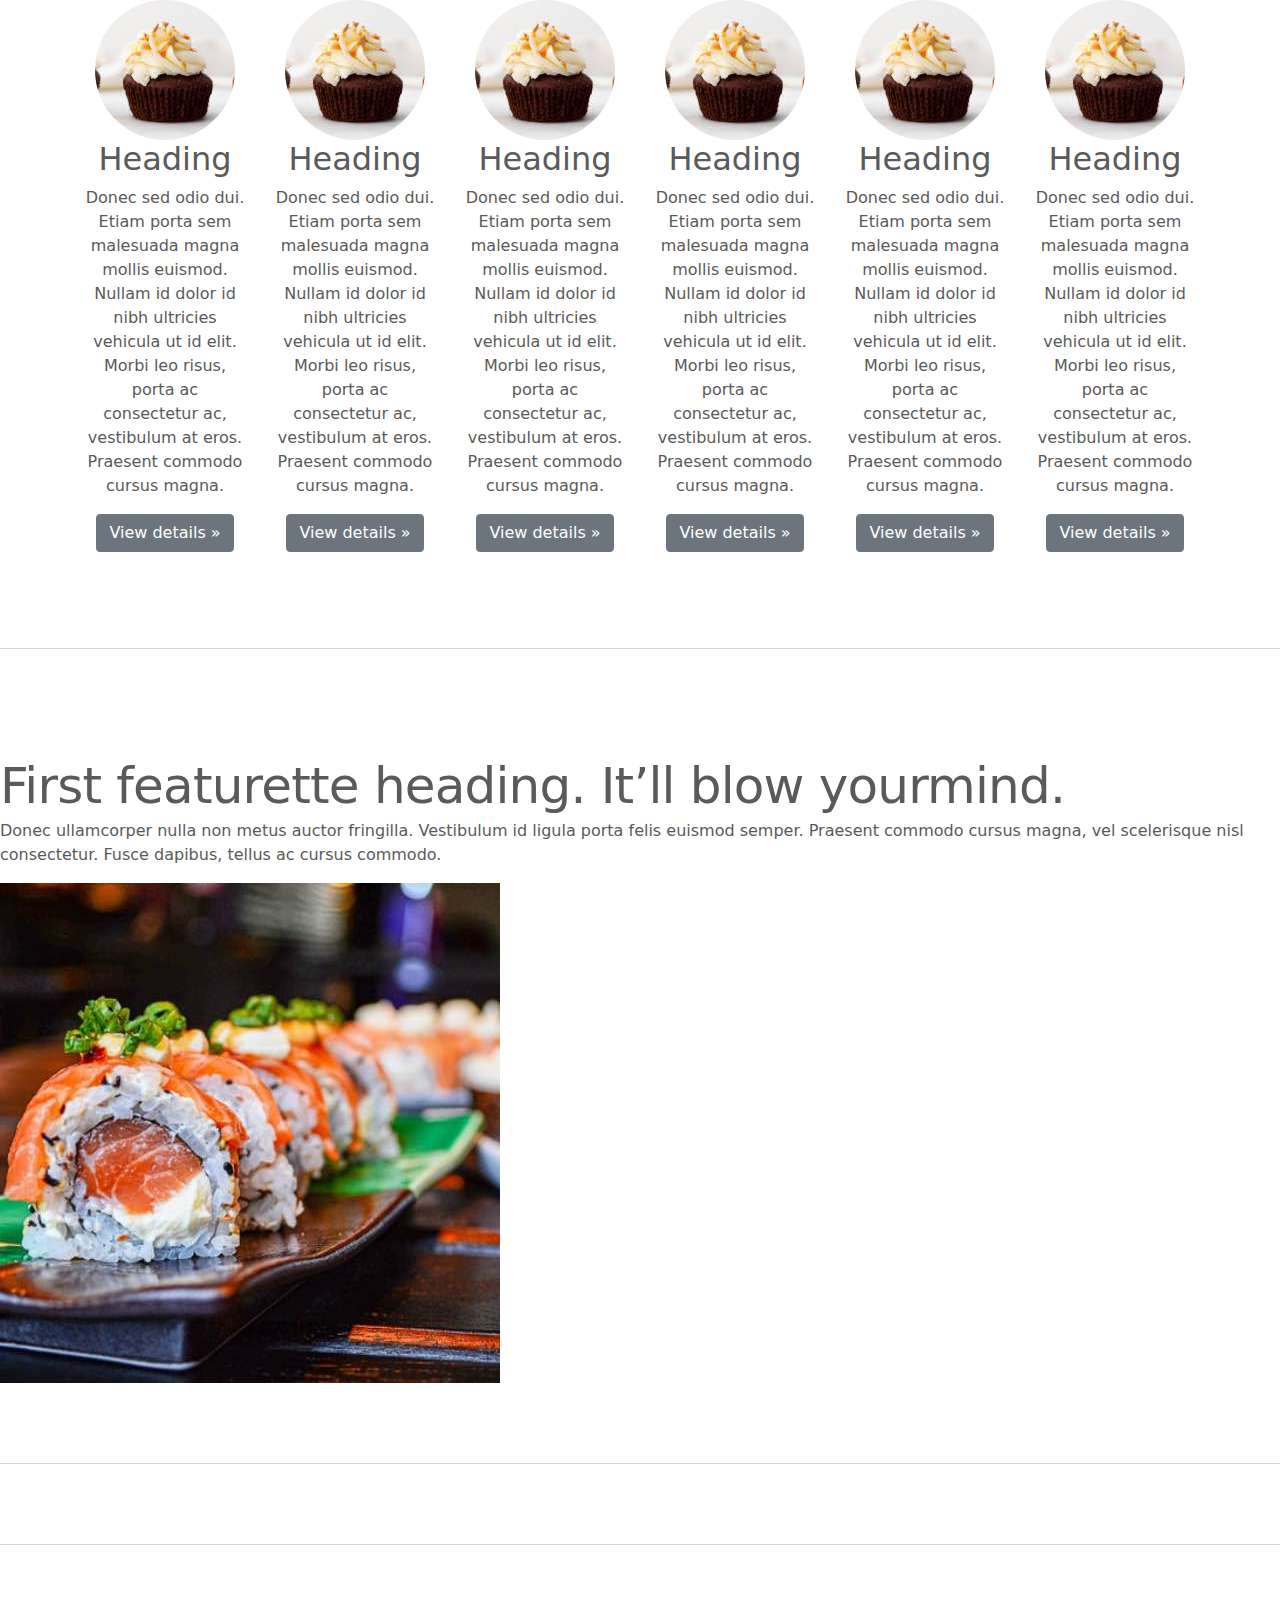
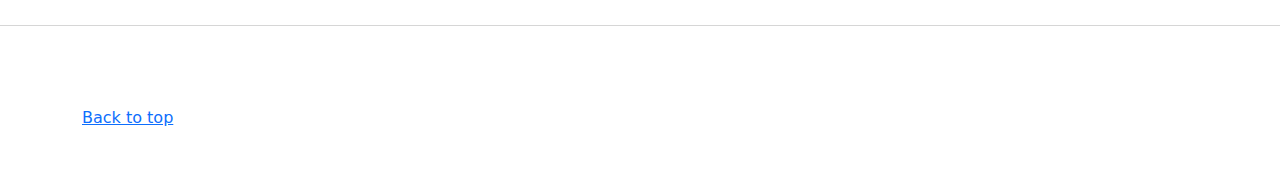
<file: kadai_005/index_for_student.html>
<!doctype html>
<html lang="en">
  <head>
    <meta charset="utf-8">
    <meta name="viewport" content="width=device-width, initial-scale=1">
    <meta name="description" content="">
    <meta name="author" content="Mark Otto, Jacob Thornton, and Bootstrap contributors">
    <meta name="generator" content="Hugo 0.79.0">
    <title>Carousel Template · Bootstrap v5.0</title>
    <link rel="canonical" href="https://getbootstrap.com/docs/5.0/examples/carousel/">
    <!-- ************************************************ bootstrap.min.cssの読み込み -->
   <link href="https://cdn.jsdelivr.net/npm/bootstrap@5.0.0-beta1/dist/css/bootstrap.min.css" rel="stylesheet" integrity="sha384-giJF6kkoqNQ00vy+HMDP7azOuL0xtbfIcaT9wjKHr8RbDVddVHyTfAAsrekwKmP1" crossorigin="anonymous">
   <link href="dist/css/bootstrap.min.css" rel="stylesheet">
    <!-- ************************************************ carousel.cssの読み込み -->
    <link href="carousel.css" rel="stylesheet">
    <!-- ************************************************ bootstrap.bundle.min.jsの読み込み -->
   <script src="https://cdn.jsdelivr.net/npm/bootstrap@5.0.0-beta1/dist/js/bootstrap.bundle.min.js" integrity="sha384-ygbV9kiqUc6oa4msXn9868pTtWMgiQaeYH7/t7LECLbyPA2x65Kgf80OJFdroafW" crossorigin="anonymous" defer></script>
   <script src="dist/js/bootstrap.bundle.min.js" defer></script>
  </head>
  
  <body>
    <main>
    <!-- カールセル開始 -->
    <!-- carousel クラス と slide クラスを適用します
   <div id="myCarousel" class="carousel slide" data-bs-ride="carousel">
       <ol class="carousel-indicators">
         <li data-bs-target="#carouselExampleCaptions" data-bs-slide-to="1"></li>
         <li data-bs-target="#carouselExampleCaptions" data-bs-slide-to="2"></li>
       </ol>
       <div class="carousel-inner">
         <div class="carousel-item active">
           <img src="img/top_1.jpg" alt="サンプル画像1">
           <div class="container">
             <div class="carousel-caption">
               <h1>Example headline.</h1>
               <p>Cras justo odio, dapibus ac facilisis in, egestas eget quam. Donec id elit non mi porta gravida at eget
                 metus. Nullam id dolor id nibh ultricies vehicula ut id elit.</p>
                 <p><a class="btn btn-lg btn-primary" href="#" role="button">Sign up today</a></p>
             </div>
           </div>
         </div>
       </div>
     </div>
    <!-- カールセル終了 -->
     
     <div class="container">
      <div class="row">
       <div class="col-md-2 col-6 text-center">
        <img src="img/cake.jpg" class="rounded-circle" alt="サンプル画像2">
         <h2>Heading</h2>
         <p>
          Donec sed odio dui. Etiam porta sem malesuada magna mollis
          euismod. Nullam id dolor id nibh ultricies vehicula ut id elit.
          Morbi leo risus, porta ac consectetur ac, vestibulum at eros.
          Praesent commodo cursus magna.
         </p> 
         <p><a class="btn btn-secondary" href="#" role="button">View details &raquo;</a></p>
      </div>
      <div class="col-md-2 col-6 text-center">
       <img src="img/cake.jpg" class="rounded-circle" alt="サンプル画像2">
         <h2>Heading</h2>
         <p>
          Donec sed odio dui. Etiam porta sem malesuada magna mollis
          euismod. Nullam id dolor id nibh ultricies vehicula ut id elit.
          Morbi leo risus, porta ac consectetur ac, vestibulum at eros.
          Praesent commodo cursus magna.
         </p> 
         <p><a class="btn btn-secondary" href="#" role="button">View details &raquo;</a></p>
      </div>
      <div class="col-md-2 col-6 text-center">
       <img src="img/cake.jpg" class="rounded-circle" alt="サンプル画像2">
         <h2>Heading</h2>
         <p>
          Donec sed odio dui. Etiam porta sem malesuada magna mollis
          euismod. Nullam id dolor id nibh ultricies vehicula ut id elit.
          Morbi leo risus, porta ac consectetur ac, vestibulum at eros.
          Praesent commodo cursus magna.
         </p> 
         <p><a class="btn btn-secondary" href="#" role="button">View details &raquo;</a></p>
      </div>
      <div class="col-md-2 col-6 text-center">
       <img src="img/cake.jpg" class="rounded-circle" alt="サンプル画像2">
         <h2>Heading</h2>
         <p>
          Donec sed odio dui. Etiam porta sem malesuada magna mollis
          euismod. Nullam id dolor id nibh ultricies vehicula ut id elit.
          Morbi leo risus, porta ac consectetur ac, vestibulum at eros.
          Praesent commodo cursus magna.
         </p> 
         <p><a class="btn btn-secondary" href="#" role="button">View details &raquo;</a></p>
      </div>
      <div class="col-md-2 col-6 text-center">
       <img src="img/cake.jpg" class="rounded-circle" alt="サンプル画像2">
         <h2>Heading</h2>
         <p>
          Donec sed odio dui. Etiam porta sem malesuada magna mollis
          euismod. Nullam id dolor id nibh ultricies vehicula ut id elit.
          Morbi leo risus, porta ac consectetur ac, vestibulum at eros.
          Praesent commodo cursus magna.
         </p> 
         <p><a class="btn btn-secondary" href="#" role="button">View details &raquo;</a></p>
      </div>
      <div class="col-md-2 col-6 text-center">
       <img src="img/cake.jpg" class="rounded-circle" alt="サンプル画像2">
         <h2>Heading</h2>
         <p>
          Donec sed odio dui. Etiam porta sem malesuada magna mollis
          euismod. Nullam id dolor id nibh ultricies vehicula ut id elit.
          Morbi leo risus, porta ac consectetur ac, vestibulum at eros.
          Praesent commodo cursus magna.
         </p> 
         <p><a class="btn btn-secondary" href="#" role="button">View details &raquo;</a></p>
      </div>
    </div>
  </div>
    
    <hr class="featurette-divider">
        <!-- <div class="row"> -->
    <div class="">
          <!-- <div class="col-md-7"> -->
      <div class="">
            <!-- <h2 class="featurette-heading">First featurette heading. <span class="text-muted">It’ll blow yourmind.</span> -->
        <h2 class="featurette-heading">First featurette heading. <span class="">It’ll blow yourmind.</span></h2>
        <!-- <p class="lead">Donec ullamcorper nulla non metus auctor fringilla. Vestibulum id ligula porta felis
          euismod
          semper. Praesent commodo cursus magna, vel scelerisque nisl consectetur. Fusce dapibus, tellus ac cursus
          commodo.</p> -->
        <p class="">
          Donec ullamcorper nulla non metus auctor fringilla. Vestibulum id ligula porta felis
          euismod
          semper. Praesent commodo cursus magna, vel scelerisque nisl consectetur. Fusce dapibus, tellus ac cursus
          commodo.
        </p>
      </div>
      <!-- <div class="col-md-5"> -->
      <div class="">
        <!-- <img src="img/sushi.jpg" class="img-fluid" alt=""> -->
        <img src="img/sushi.jpg" class="" alt="サンプル画像3">
      </div>
    </div>
    <hr class="featurette-divider">
    <!-- ここにもう一つ左右を反転させたものを作ります。 -->
    <hr class="featurette-divider">
    <!-- ここにもう一つ左右を反転させたものを作ります。 -->
    <hr class="featurette-divider">
    <footer class="container">
      <!-- <p class="float-end"><a href="#">Back to top</a></p> -->
      <p class=""><a href="#">Back to top</a></p>
    </footer>
  </div>
 </main>
</body>

</html>
</file>
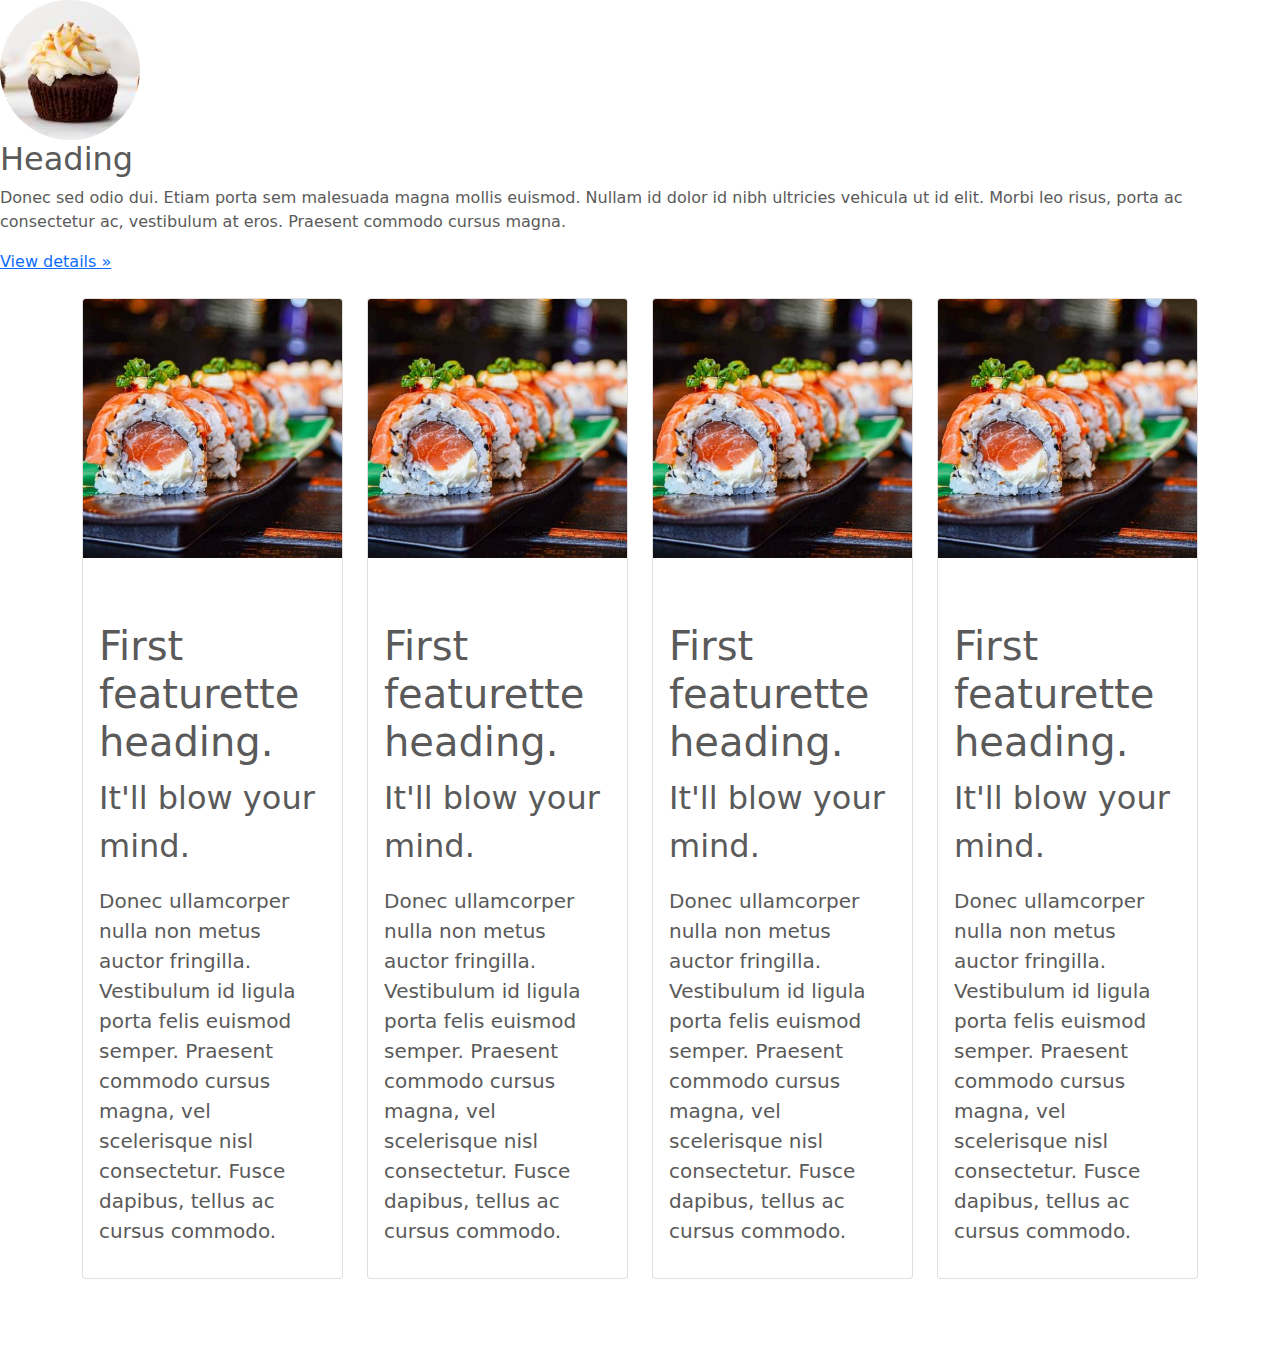
<file: kadai_006/index_for_student.html>
<!doctype html>
<html lang="en">
  <head>
    <meta charset="utf-8">
    <meta name="viewport" content="width=device-width, initial-scale=1">
    <meta name="description" content="">
    <meta name="author" content="Mark Otto, Jacob Thornton, and Bootstrap contributors">
    <meta name="generator" content="Hugo 0.79.0">
    <title>Carousel Template · Bootstrap v5.0</title>
    <link rel="canonical" href="https://getbootstrap.com/docs/5.0/examples/carousel/">
    <!-- ************************************************ bootstrap.min.cssの読み込み -->
   <link href="https://cdn.jsdelivr.net/npm/bootstrap@5.0.0-beta1/dist/css/bootstrap.min.css" rel="stylesheet" integrity="sha384-giJF6kkoqNQ00vy+HMDP7azOuL0xtbfIcaT9wjKHr8RbDVddVHyTfAAsrekwKmP1" crossorigin="anonymous">
   <link href="dist/css/bootstrap.min.css" rel="stylesheet">
    <!-- ************************************************ carousel.cssの読み込み -->
    <link href="carousel.css" rel="stylesheet">
    <!-- ************************************************ bootstrap.bundle.min.jsの読み込み -->
   <script src="https://cdn.jsdelivr.net/npm/bootstrap@5.0.0-beta1/dist/js/bootstrap.bundle.min.js" integrity="sha384-ygbV9kiqUc6oa4msXn9868pTtWMgiQaeYH7/t7LECLbyPA2x65Kgf80OJFdroafW" crossorigin="anonymous" defer></script>
   <script src="dist/js/bootstrap.bundle.min.js" defer></script>
  </head>
  
  <body>
    <main>
    <!-- カールセル開始 -->
    <!-- carousel クラス と slide クラスを適用します
   <div id="myCarousel" class="" data-bs-ride="">
   <div id="myCarousel" class="carousel slide" data-bs-ride="carousel">
  
      <div class="">
      <div class="carousel-inner">
        <div class="">
        <div class="carousel-item active">
          <img src="img/top_1.jpg" alt="サンプル画像1">
          <div class="container">
            <div class="">
            <div class="carousel-caption">
              <h1>Example headline.</h1>
              <p>Cras justo odio, dapibus ac facilisis in, egestas eget quam. Donec id elit non mi porta gravida at eget
                metus. Nullam id dolor id nibh ultricies vehicula ut id elit.</p>
              <p><a class="" href="#" role="button">Sign up today</a></p>
              <p><a class="btn btn-lg btn-primary" href="#" role="button">Sign up today</a></p>
            </div>
          </div>
        </div>
      </div>
    </div>
    <!-- カールセル開始 -->
     
      <!-- <div class="container marketing"> -->
      <div class="">
        <!-- <div class="row"> -->
        <div class="">
          <!-- <div class="col-lg-4"> -->
          <div class="">
            <img src="img/cake.jpg" class="rounded-circle" alt="サンプル画像2">
            <h2>Heading</h2>
            <p>Donec sed odio dui. Etiam porta sem malesuada magna mollis euismod. Nullam id dolor id nibh ultricies
              vehicula ut id elit. Morbi leo risus, porta ac consectetur ac, vestibulum at eros. Praesent commodo cursus
              magna.</p>
            <!-- <p><a class="btn btn-secondary" href="#" role="button">View details &raquo;</a></p> -->
            <p><a class="" href="#" role="button">View details &raquo;</a></p>
          </div>
        </div>

       <div class="container mt-4">
    <div class="row">
        <div class="col-lg-3 col-md-6 mb-4">
            <div class="card">
                <img src="img/sushi.jpg" class="card-img-top" alt="サンプル画像3">
                <div class="card-body">
                <h2 class="fs-1 mt-5">First featurette heading. </h2>
                <p class="fs-2">It'll blow your mind.</p>
                <p class="lead">Donec ullamcorper nulla non metus auctor fringilla. Vestibulum id ligula porta felis
                  euismod
                  semper. Praesent commodo cursus magna, vel scelerisque nisl consectetur. Fusce dapibus, tellus ac cursus
                  commodo.</p>
            </div>
          </div>
        </div>
        <div class="col-lg-3 col-md-6 mb-4">
            <div class="card">
                <img src="img/sushi.jpg" class="card-img-top" alt="サンプル画像3">
                <div class="card-body">
                <h2 class="fs-1 mt-5">First featurette heading. </h2>
                <p class="fs-2">It'll blow your mind.</p>
                <p class="lead">Donec ullamcorper nulla non metus auctor fringilla. Vestibulum id ligula porta felis
                  euismod
                  semper. Praesent commodo cursus magna, vel scelerisque nisl consectetur. Fusce dapibus, tellus ac cursus
                  commodo.</p>
            </div>  
          </div>
        </div>
        <div class="col-lg-3 col-md-6 mb-4">
            <div class="card">
                <img src="img/sushi.jpg" class="card-img-top" alt="サンプル画像3">
                <div class="card-body">
                <h2 class="fs-1 mt-5">First featurette heading. </h2>
                <p class="fs-2">It'll blow your mind.</p>
                <p class="lead">Donec ullamcorper nulla non metus auctor fringilla. Vestibulum id ligula porta felis
                  euismod
                  semper. Praesent commodo cursus magna, vel scelerisque nisl consectetur. Fusce dapibus, tellus ac cursus
                  commodo.</p>
            </div>
          </div>
        </div>
        <div class="col-lg-3 col-md-6 mb-4">
            <div class="card">
                <img src="img/sushi.jpg" class="card-img-top" alt="サンプル画像3">
                <div class="card-body">
                <h2 class="fs-1 mt-5">First featurette heading. </h2>
                <p class="fs-2">It'll blow your mind.</p>
                <p class="lead">Donec ullamcorper nulla non metus auctor fringilla. Vestibulum id ligula porta felis
                  euismod
                  semper. Praesent commodo cursus magna, vel scelerisque nisl consectetur. Fusce dapibus, tellus ac cursus
                  commodo.</p>
            </div>    
          </div>
        </div>

<!-- Bootstrap JS and dependencies -->
<script src="https://cdn.jsdelivr.net/npm/@popperjs/core@2.11.7/dist/umd/popper.min.js"></script>
<script src="https://cdn.jsdelivr.net/npm/bootstrap@5.3.1/dist/js/bootstrap.min.js"></script>
</body>
</html>
</file>
<file: kadai_015/stylesheet/style.css>
/* ----------------------------------------------- 共通 */
html,
body {
  overflow-x: hidden;
}

body {
  color: #000000;
  font-family: 'Noto Sans JP', sans-serif;
  padding-bottom: 0;

}

p {
  line-height: 2.0em;
  font-weight: 100;
  font-style: normal;
  font-size: 14px;

}
.section_title {
  font-size: 36px;
  font-weight: 600;
}

.section_title::after {
  display: block;
  font-size: 14px;
  font-weight: 400;
  padding: 16px 0 16px;
  width: 100px;
  border-bottom: solid 1px #000000;
}

/* ----------------------------------------------- ナビゲーションバー */

/* 「ナビゲーションバー」〜「アバウト」の間のコードは編集しないため省略しています */

/* ----------------------------------------------- アバウト */

.about::after {
  content: "私たちについて";
}

.about_us_bg {
  background-color: #FFE6A5;
}

/* ----------------------------------------------- ギャラリー */
/* ----------------------------------------------- ギャラリー */
.gallery::after {
  content: "ギャラリー";
  margin: 0 auto 0;
}

/* ----------------------------------------------- メニュー */
.menu::after {
  content: "メニュー";
  margin: 0 auto 0;
}

.menu_title {
  font-size: 18px;
  font-weight: 600;
  font-style: normal;
}

.menu_price {
  font-size: 20px;
  font-weight: 400;
  font-family: 'Lora', serif;
}

/* ----------------------------------------------- レビュー */
.review_wrapper {
  background-image: url(../img/background-reviews.jpg);
  background-repeat: no-repeat;
  background-size: cover;
}

.review::after {
  content: "お客様の声";
  margin: 0 auto 0;
  border-bottom: solid 1px #FFFFFF;
}

.h_420 {
  height: 420px;
  position: relative;
}

.reviewer_img {
  width: 48px;
  height: 48px;
  border-radius: 50%;
  margin-right: 16px;
}

.star_img {
  width: 25px;
  height: 25px;
}

.fix_bottom {
  position: absolute;
  width: 80px;
  height: 44px;
  left: 24px;
  bottom: 24px;
}
.chef::after {
  content: "シェフ";
}

.chef_bg {
  background-color: #fdf5e6;
}
/* ----------------------------------------------- アクセス */
.access::after {
  content: "アクセス";
  margin: 0 auto 0;
/* ----------------------------------------------- ナビゲーションメニュー */
.navbar_brand_logo {
  width: 32px;
  height: 32px;
  display: inline-block;
  margin-right: 15px;
}

.my_navbar_brand,
.my_nav_link {
  font-size: 16px;
  font-family: 'Lora', serif;
  color: #000000 !important;
}

.navbar-toggler {
  padding: 0 !important;
  border: none;
}

#hamburger_btn_check:checked~.hamburger_btn .btn_close {
  display: block;
}

#hamburger_btn_check:checked~.hamburger_btn .btn_open {
  display: none;
}

.btn_close {
  display: none;
}

#hamburger_btn_check {
  display: none;
}
/* ----------------------------------------------- カルーセル */
.my_carousel_caption {
  font-size: 52px;
  padding-top: 1.25rem;
  padding-bottom: 1.25rem;
  color: #fff;
  text-align: center;
  font-family: 'Lora', serif;
  line-height: 1.5em;
}

.my_carousel_caption::before {
  content: url(../img/logoSymbol_White.png);
  display: block;
}

@media screen and (max-width:375px) {
  .my_carousel_caption {
    font-size: 27px;
  }
}

.carousel-item {
  height: 32rem;
}

.carousel-item>img {
  position: absolute;
  top: 0;
  left: 0;
  min-width: 100%;
  height: 32rem;
}
/* ----------------------------------------------- フッター */
 /* 背景色を画像の背景と同じ色に設定 */
+#footer {
  background-color: #FAFAFA;
}
/* position:　absoluteで下からの距離で固定 */
.copy_right {
  font-size: 14px;

  /* 先祖要素のdivタグの左下の角を基準に絶対配置します */
  position: absolute;

  /* 下から1rem 左から12px */
  bottom: 1rem;
  left: 12px;
  display: flex;
}

/* copy_rightのクラスを適用したdivタグの子要素のpタグに適用される */
.copy_right>p {
  margin-right: 5rem;
  margin-bottom: 0;
}

/* copy_rightのクラスを適用したdivタグの子要素で、sns_imgクラスを適用しているimgタグに適用される */
.copy_right>img.sns_img {

  /* SNSアイコンのサイズ24px */
  height: 24px;
  width: 24px;

  /* 右方向へ余白10px */
  margin-right: 10px;
  margin-top: 0;
}
/* restaurant_info直下の子要素pタグ全てに適用される */
.restaurant_info p {
  font-weight: 400;
  line-height: 1.5;
  font-size: 16px;
}

/* restaurant_info直下の子要素imgタグ全てに適用される */
.restaurant_info　img {
  width: 20px;
  height: 20px;
  margin-right: 10px;
  line-height: 1.5;
  margin-top: auto;
}
/* サイトアイコンを64pxに設定 */
.footer_brand_logo {
  width: 64px;
  height: 64px;
  display: inline-block;
  /* 右側余白15px */
  margin-right: 15px;
}

/* サイトタイトルのフォントをserif体（明朝体）に設定 */
.footer_text {
  font-size: 24px;
  font-family: 'Lora', serif;
}
/* スマートフォン画面幅（最大991pxまで）でスタイルを適用 */
@media screen and (max-width: 991px) {
  .footer_text,
  .copy_right {
    margin-top: 2rem;
    text-align: center;
    position: relative;
  }

  .copy_right>p,img {
    margin-right: 1rem;
    font-size: 14px;
    margin: 0;
    line-height: 35px;
  }
}
</file>
<file: kadai_003/carousel.css>
/* ----------------------------------------------- 全体の文字色修正と下部の余白の調整 */
body {
  /* padding-top: 3rem; */
  padding-bottom: 3rem;
  color: #5a5a5a;
}

/* ----------------------------------------------- カルーセルのカスタマイズ */
.carousel {
  margin-bottom: 4rem;
}

.carousel-caption {
  bottom: 3rem;
  z-index: 10;
}

.carousel-item {
  height: 32rem;
}

.carousel-item > img {
  position: absolute;
  top: 0;
  left: 0;
  min-width: 100%;
  height: 32rem;
}

/* ----------------------------------------------- マーケティングコンテンツ */
.marketing .col-lg-4 {
  margin-bottom: 1.5rem;
  text-align: center;
}

.marketing h2 {
  font-weight: 400;
}

/* rtl:begin:ignore */
.marketing .col-lg-4 p {
  margin-right: .75rem;
  margin-left: .75rem;
}

/* rtl:end:ignore */

/* ----------------------------------------------- フィーチャーレット */
.featurette-divider {
  margin: 5rem 0;
  /* Space out the Bootstrap <hr> more */
}

.featurette-heading {
  font-weight: 300;
  line-height: 1;
  /* rtl:remove */
  letter-spacing: -.05rem;
}

/* ----------------------------------------------- レスポンシブデザイン */
@media (min-width: 40em) {
  .carousel-caption p {
    margin-bottom: 1.25rem;
    font-size: 1.25rem;
    line-height: 1.4;
  }

  .featurette-heading {
    font-size: 50px;
  }
}

@media (min-width: 62em) {
  .featurette-heading {
    margin-top: 7rem;
  }
}
</file>
<file: kadai_005/carousel.css>
/* ----------------------------------------------- 全体の文字色修正と下部の余白の調整 */
body {
  /* padding-top: 3rem; */
  padding-bottom: 3rem;
  color: #5a5a5a;
}

/* ----------------------------------------------- カルーセルのカスタマイズ */
.carousel {
  margin-bottom: 4rem;
}

.carousel-caption {
  bottom: 3rem;
  z-index: 10;
}

.carousel-item {
  height: 32rem;
}

.carousel-item > img {
  position: absolute;
  top: 0;
  left: 0;
  min-width: 100%;
  height: 32rem;
}

/* ----------------------------------------------- マーケティングコンテンツ */
.marketing .col-lg-4 {
  margin-bottom: 1.5rem;
  text-align: center;
}

.marketing h2 {
  font-weight: 400;
}

/* rtl:begin:ignore */
.marketing .col-lg-4 p {
  margin-right: .75rem;
  margin-left: .75rem;
}

/* rtl:end:ignore */

/* ----------------------------------------------- フィーチャーレット */
.featurette-divider {
  margin: 5rem 0;
  /* Space out the Bootstrap <hr> more */
}

.featurette-heading {
  font-weight: 300;
  line-height: 1;
  /* rtl:remove */
  letter-spacing: -.05rem;
}

/* ----------------------------------------------- レスポンシブデザイン */
@media (min-width: 40em) {
  .carousel-caption p {
    margin-bottom: 1.25rem;
    font-size: 1.25rem;
    line-height: 1.4;
  }

  .featurette-heading {
    font-size: 50px;
  }
}

@media (min-width: 62em) {
  .featurette-heading {
    margin-top: 7rem;
  }
}
</file>
<file: kadai_006/carousel.css>
/* ----------------------------------------------- 全体の文字色修正と下部の余白の調整 */
body {
  /* padding-top: 3rem; */
  padding-bottom: 3rem;
  color: #5a5a5a;
}

/* ----------------------------------------------- カルーセルのカスタマイズ */
.carousel {
  margin-bottom: 4rem;
}

.carousel-caption {
  bottom: 3rem;
  z-index: 10;
}

.carousel-item {
  height: 32rem;
}

.carousel-item > img {
  position: absolute;
  top: 0;
  left: 0;
  min-width: 100%;
  height: 32rem;
}

/* ----------------------------------------------- マーケティングコンテンツ */
.marketing .col-lg-4 {
  margin-bottom: 1.5rem;
  text-align: center;
}

.marketing h2 {
  font-weight: 400;
}

/* rtl:begin:ignore */
.marketing .col-lg-4 p {
  margin-right: .75rem;
  margin-left: .75rem;
}

/* rtl:end:ignore */

/* ----------------------------------------------- フィーチャーレット */
.featurette-divider {
  margin: 5rem 0;
  /* Space out the Bootstrap <hr> more */
}

.featurette-heading {
  font-weight: 300;
  line-height: 1;
  /* rtl:remove */
  letter-spacing: -.05rem;
}

/* ----------------------------------------------- レスポンシブデザイン */
@media (min-width: 40em) {
  .carousel-caption p {
    margin-bottom: 1.25rem;
    font-size: 1.25rem;
    line-height: 1.4;
  }

  .featurette-heading {
    font-size: 50px;
  }
}

@media (min-width: 62em) {
  .featurette-heading {
    margin-top: 7rem;
  }
}
</file>
